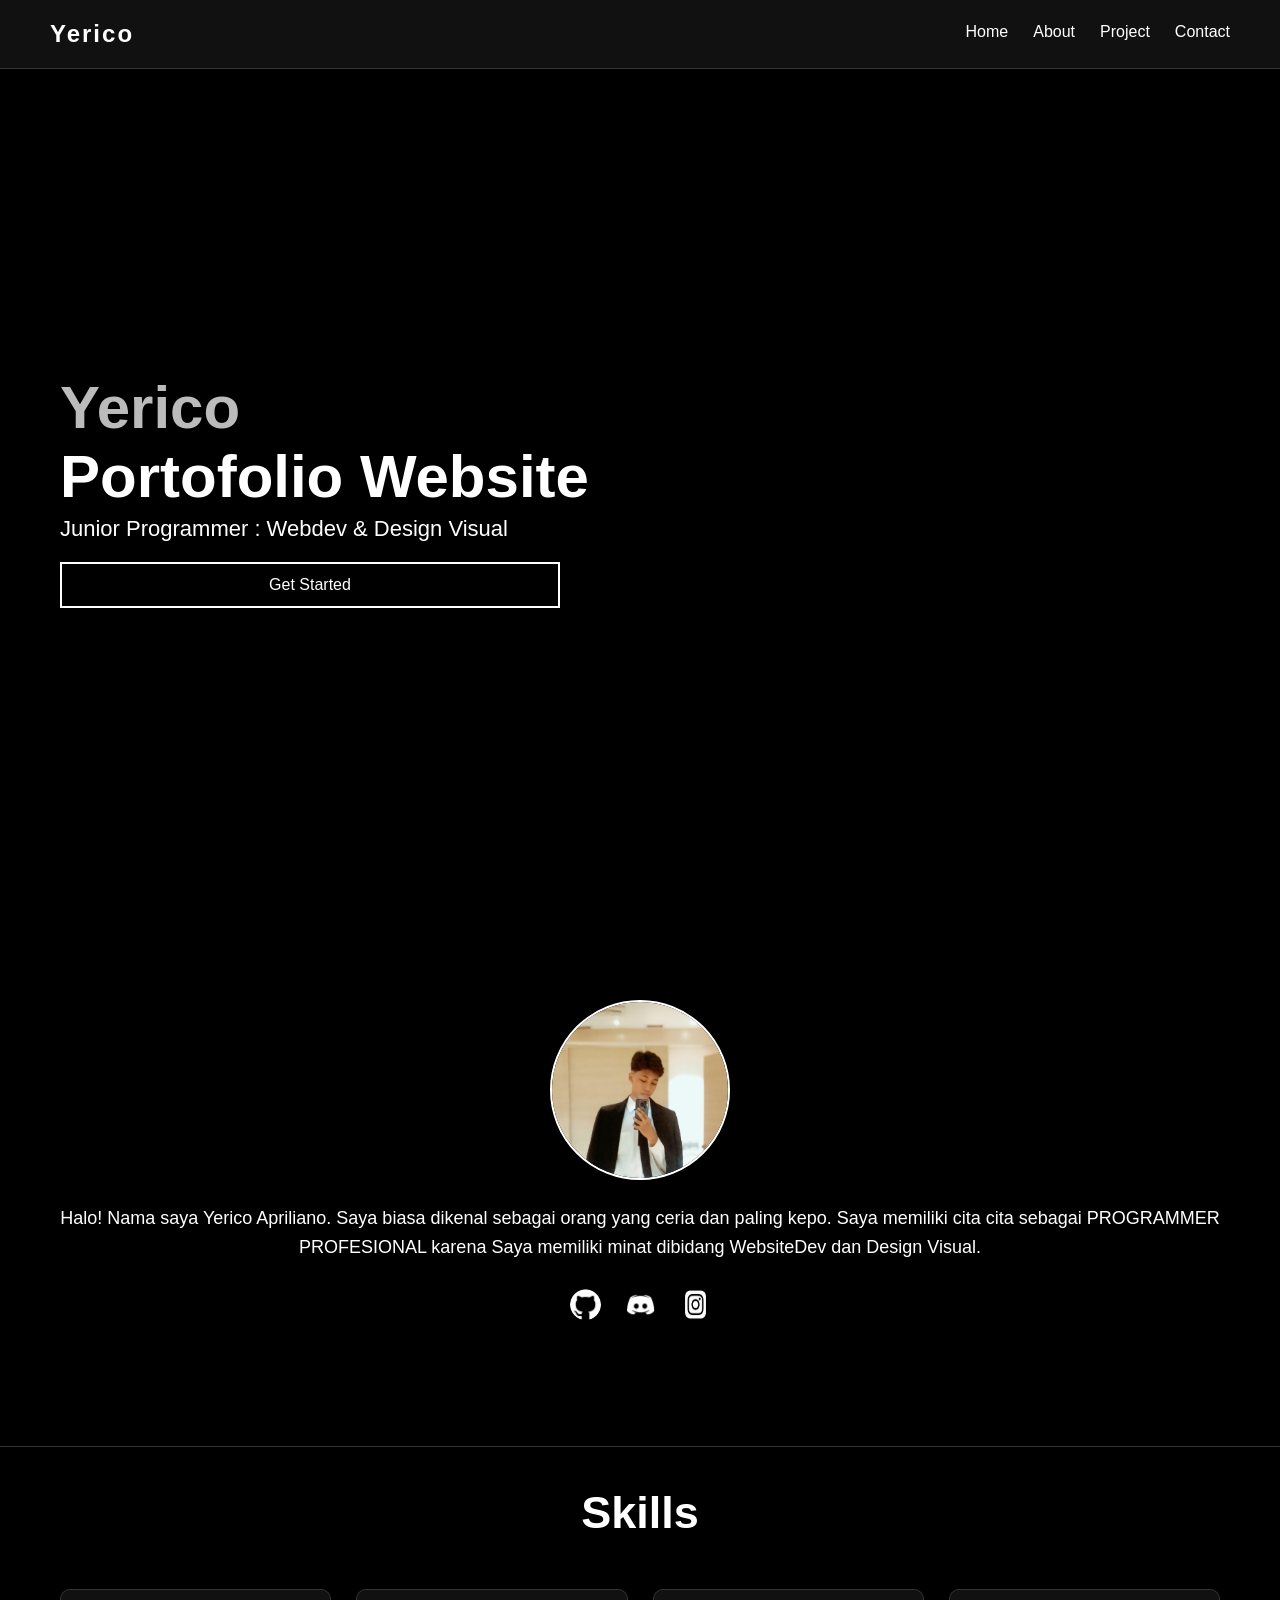
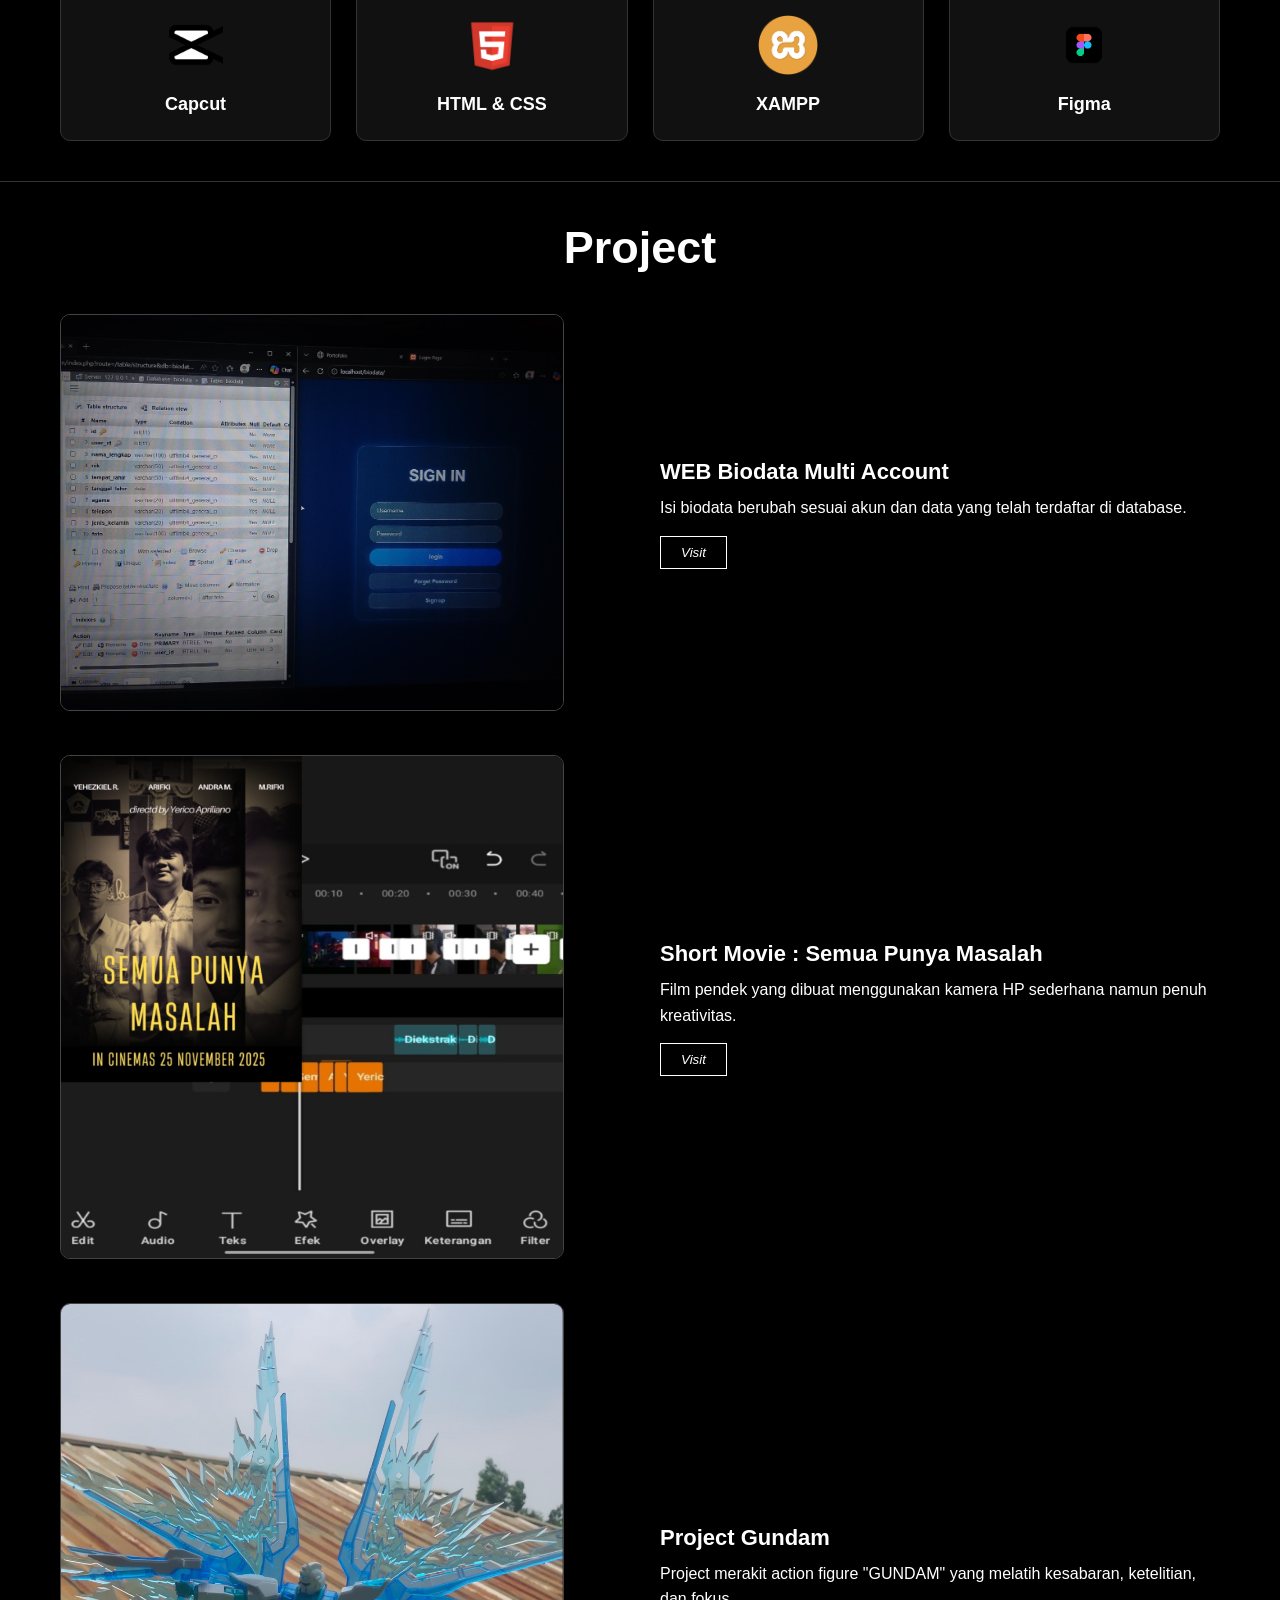
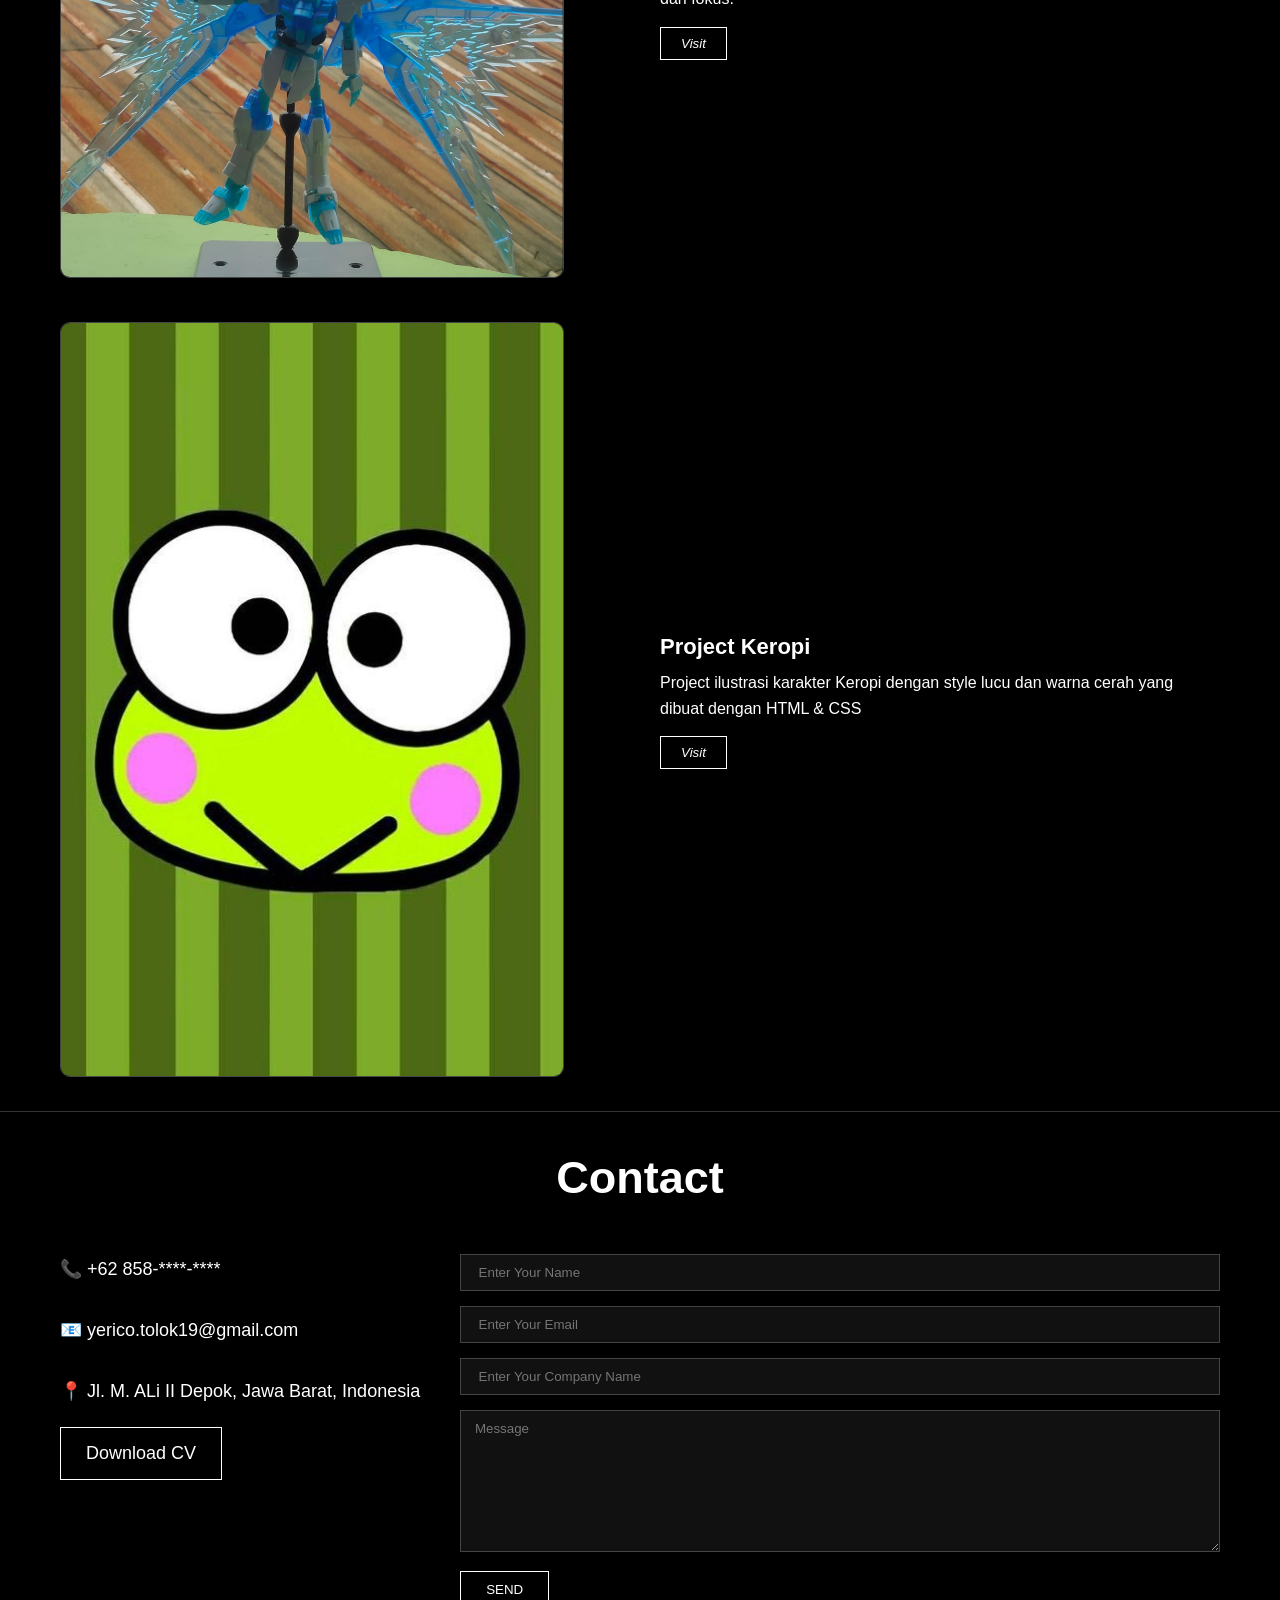
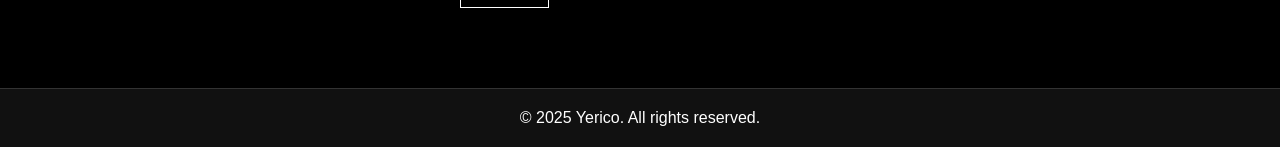
<file: uprak/index.html>
<!DOCTYPE html>
<html lang="en">
<head>
    <meta charset="UTF-8">
    <meta name="viewport" content="width=device-width, initial-scale=1.0">
    <title>Portofolio</title>

    <style>
        * {
            margin: 0;
            padding: 0;
            box-sizing: border-box;
            font-family: "Poppins", sans-serif;
        }

        body {
            background: #000;
            color: #fff;
        }

        a {
            color: white;
            text-decoration: none;
        }

        html {
            scroll-behavior: smooth;
        }

        /* Agar scroll berhenti pas di bawah navbar */
        #home, #about, #skills, #project, #contact {
            scroll-margin-top: 120px;
        }

      /* navbar */
        nav {
            width: 100%;
            padding: 20px 50px;
            display: flex;
            justify-content: space-between;
            align-items: center;
            background: #111;
            position: fixed;
            top: 0;
            z-index: 100;
            border-bottom: 1px solid #333;
        }

        nav h1 {
            font-size: 24px;
            letter-spacing: 2px;
        }

        nav ul {
            display: flex;
            gap: 25px;
        }

        nav ul a {
            font-size: 16px;
            padding-bottom: 5px;
            transition: 0.3s;
        }

        nav ul a:hover {
            border-bottom: 2px solid white;
        }

        @media (max-width: 600px) {
            nav {
                padding: 15px 25px;
            }
            nav ul {
                gap: 15px;
            }
            nav h1 {
                font-size: 20px;
            }
        }

        /* HOME SECTION */

        .home {
            min-height: 100vh;
            display: flex;
            flex-direction: column;
            justify-content: center;
            padding: 120px 60px 40px 60px;
        }

        .home h1 {
            font-size: clamp(35px, 5vw, 60px);
            font-weight: bold;
        }

        .home span {
            color: #bbb;
        }

        .home p {
            font-size: clamp(16px, 2vw, 22px);
            margin-top: 5px;
        }

        .home button {
            margin-top: 20px;
            width: 100%;
            max-width: 500px;
            padding: 12px 0;
            background: transparent;
            border: 2px solid white;
            color: white;
            cursor: pointer;
            transition: 0.3s;
            font-size: 16px;
        }

        /* TOMBOL GET STARTED BERGETAR */
        .home button:hover {
            background: white;
            color: black;
            animation: shake 0.4s linear infinite;
        }

        @keyframes shake {
            0% { transform: rotate(0deg); }
            25% { transform: rotate(1deg); }
            50% { transform: rotate(0deg); }
            75% { transform: rotate(-1deg); }
            100% { transform: rotate(0deg); }
        }

        @media (max-width: 768px) {
            .home {
                padding: 120px 30px 40px 30px;
            }
        }

        /* ABOUT SECTION */
        .about {
            padding: 100px 60px;
            text-align: center;
        }

        .about img {
            width: 180px;
            height: 180px;
            border-radius: 50%;
            border: 2px solid white;
            margin-bottom: 20px;
        }

        /* ANIMASI PROFILE FLOATING */
        .profile img {
            animation: floatProfile 3s ease-in-out infinite;
        }

        @keyframes floatProfile {
            0% { transform: translateY(0); }
            50% { transform: translateY(-12px); }
            100% { transform: translateY(0); }
        }

        .about p {
            font-size: 18px;
            line-height: 1.6;
            margin-bottom: 25px;
        }

        .icon {
            display: flex;
            justify-content: center;
            gap: 20px;
        }

       .icon img {
            width: 35px;
            height: 35px;
            filter: invert(1);
            transition: 0.3s;
        }

        .icon img:hover {
            transform: scale(1.2);
        }

        @media (max-width: 600px) {
            .about {
                padding: 80px 20px;
            }
            .about p {
                font-size: 16px;
            }
        }

        /* SKILL SECTION */
        .skills-title {
            text-align: center;
            padding: 40px 0 10px 0;
            font-size: 30px;
            border-top: 1px solid #333;
        }

        .skills {
            display: grid;
            grid-template-columns: repeat(auto-fit, minmax(150px, 1fr));
            gap: 25px;
            padding: 40px 60px;
        }

        .skill-card {
            background: #111;
            border: 1px solid #333;
            padding: 25px;
            border-radius: 10px;
            text-align: center;
            transition: 0.3s;
        }

        .skill-card:hover {
            transform: translateY(-5px);
            background: #222;
        }

        .skill-card img {
            width: 60px;
            margin-bottom: 10px;
        }

        .skill-card h4 {
            font-size: 18px;
            margin-top: 5px;
        }

        @media (max-width: 600px) {
            .skills {
                padding: 40px 20px;
            }
        }

        /* PROJECT SECTION */
        .HeadPJ {
            text-align: center;
            padding: 40px 0 10px 0;
            font-size: 30px;
            border-top: 1px solid #333;
        }

        .Project {
            width: 100%;
            display: grid;
            grid-template-columns: 1fr 1fr;
            padding: 30px 60px;
            align-items: center;
            gap: 40px;
        }

        /* ANIMASI HOVER GAMBAR PROJECT */
.Project img {
    width: 90%;
    border-radius: 10px;
    border: 1px solid #444;
    transition: transform 0.4s ease, box-shadow 0.4s ease;
}

.Project img:hover {
    transform: scale(1.05) translateY(-5px);
    box-shadow: 0 10px 25px rgba(255, 255, 255, 0.2);
}


        .Kanan h4 {
            font-size: 22px;
            margin-bottom: 10px;
        }

        .Kanan p {
            line-height: 1.6;
            margin-bottom: 15px;
        }

        .see {
            padding: 8px 20px;
            background: transparent;
            border: 1px solid white;
            color: white;
            cursor: pointer;
            transition: 0.3s;
        }

        .see:hover {
            background: white;
            color: black;
        }

        @media (max-width: 768px) {
            .Project {
                grid-template-columns: 1fr;
                text-align: center;
                padding: 30px 20px;
            }
        }

        /* CONTACT SECTION */
        .contact-judul {
            text-align: center;
            font-size: 30px;
            padding: 40px 0 10px 0;
            border-top: 1px solid #333;
        }

        .contact {
            display: flex;
            justify-content: space-between;
            padding: 40px 60px;
            gap: 40px;
            flex-wrap: wrap;
        }

        .info {
            max-width: 400px;
            font-size: 18px;
            line-height: 1.7;
        }

        .download {
            display: inline-block;
            margin-top: 20px;
            padding: 10px 25px;
            border: 1px solid white;
            transition: 0.3s;
        }

        .download:hover {
            background: white;
            color: black;
        }

        .form {
            flex: 1;
        }

        .in,
        .MSSG {
            width: 100%;
            padding: 10px;
            background: #111;
            border: 1px solid #444;
            color: white;
            margin-bottom: 15px;
        }

        .enter {
            padding: 10px 25px;
            background: transparent;
            border: 1px solid white;
            color: white;
            cursor: pointer;
            transition: 0.3s;
        }

        .enter:hover {
            background: white;
            color: black;
        }

        @media (max-width: 768px) {
            .contact {
                padding: 40px 25px;
                text-align: center;
            }
            .info {
                max-width: 100%;
            }
        }

        /* =======================================
           FOOTER
        ========================================*/
        footer {
            text-align: center;
            padding: 20px;
            border-top: 1px solid #333;
            background: #111;
            margin-top: 40px;
        }

    </style>

</head>
<body>

    <!-- NAVBAR -->
    <nav>
        <h1>Yerico</h1>
        <ul>
            <a href="#home">Home</a>
            <a href="#about">About</a>
            <a href="#project">Project</a>
            <a href="#contact">Contact</a>
        </ul>
    </nav>

    <main>

        <!-- HOME -->
        <div class="home" id="home">
            <h1><span>Yerico</span> <br>Portofolio Website</h1>
            <p>Junior Programmer : Webdev & Design Visual</p>
            <a href="#about">
                <button>Get Started</button>
            </a>
        </div>

        <!-- ABOUT -->
        <div class="about" id="about">
            <div class="profile">
                <img src="./assets/WhatsApp Image 2025-12-11 at 00.15.47_d78daf8c.jpg" alt="MyIMG">
            </div>
            <p>
                Halo! Nama saya Yerico Apriliano. Saya biasa dikenal sebagai orang yang ceria dan paling kepo. Saya memiliki cita cita sebagai PROGRAMMER PROFESIONAL karena Saya memiliki minat dibidang WebsiteDev dan Design Visual.
            </p>

            <div class="icon">
                <a href="https://github.com/yericotolok19-code"><img src="./assets/25231.png" width="25"></a>
                <a href="https://discord.gg/sbFs8j4qw3"><img src="./assets/discord-black-icon-1.png" width="25"></a>
                <a href="https://www.instagram.com/19yrco_?igsh=MWM0MjkyZGdzNjM4OA=="><img src="./assets/logo-ig-logo-abundant-instagram-logo-simple-icon-1.png" width="25"></a>
            </div>
        </div>

        <!-- SKILL SECTION -->
        <div class="skills-title" id="skills">
            <h2>Skills</h2>
        </div>

        <div class="skills">
            <div class="skill-card">
                <img src="./assets/capcut.png" alt="">
                <h4>Capcut</h4>
            </div>

            <div class="skill-card">
                <img src="./assets/html.png" alt="">
                <h4>HTML & CSS</h4>
            </div>

            <div class="skill-card">
                <img src="./assets/xampp.png" alt="">
                <h4>XAMPP</h4>
            </div>

            <div class="skill-card">
                <img src="./assets/figma.png" alt="">
                <h4>Figma</h4>
            </div>
        </div>

        <!-- PROJECT -->
        <div class="HeadPJ" id="project"><h2>Project</h2></div>

        <div class="Project">

            <!-- PROJECT 1 -->
            <div class="kiri">
                <img src="./assets/WhatsApp Image 2025-12-11 at 15.09.48.jpeg">
            </div>
            <div class="Kanan">
                <h4>WEB Biodata Multi Account</h4>
                <p>Isi biodata berubah sesuai akun dan data yang telah terdaftar di database.</p>
                <a href="soon.html"><button class="see"><i>Visit</i></button></a>
            </div>

            <!-- PROJECT 2 -->
            <div class="kiri">
                <img src="./assets/WhatsApp Image 2025-12-11 at 16.14.58.jpeg">
            </div>
            <div class="Kanan">
                <h4>Short Movie : Semua Punya Masalah</h4>
                <p>Film pendek yang dibuat menggunakan kamera HP sederhana namun penuh kreativitas.</p>
                <a href="https://youtu.be/QakEAAFUPhM?si=evQ6LoBZBHAUZTLw"><button class="see"><i>Visit</i></button></a>
            </div>

            <!-- PROJECT 3 - GUNDAM -->
            <div class="kiri">
                <img src="./assets/gundam.jpeg">
            </div>
            <div class="Kanan">
                <h4>Project Gundam</h4>
                <p>Project merakit action figure "GUNDAM" yang melatih kesabaran, ketelitian, dan fokus.</p>
                <a href="soon.html"><button class="see"><i>Visit</i></button></a>
            </div>

            <!-- PROJECT 4 - KEROPI -->
            <div class="kiri">
                <img src="./assets/keropi.jpeg">
            </div>
            <div class="Kanan">
                <h4>Project Keropi</h4>
                <p>Project ilustrasi karakter Keropi dengan style lucu dan warna cerah yang dibuat dengan HTML & CSS</p>
                <a href="soon.html"><button class="see"><i>Visit</i></button></a>
            </div>

        </div>

        <!-- CONTACT -->
        <div class="contact-judul" id="contact"><h2>Contact</h2></div>

        <div class="contact">
            <div class="info">
                <p>📞 +62 858-****-****</p><br>
                <p>📧 yerico.tolok19@gmail.com</p><br>
                <p>📍 Jl. M. ALi II Depok, Jawa Barat, Indonesia</p>
                <a class="download" href="#" download="CV">Download CV</a>
            </div>

            <div class="form">
                <form action="https://formspree.io/f/xanzzzgy" method="POST">
                    <input class="in" type="text" name="Nama" placeholder="  Enter Your Name" required>
                    <input class="in" type="email" name="Email" placeholder="  Enter Your Email" required>
                    <input class="in" type="text" name="Company" placeholder="  Enter Your Company Name">

                    <textarea class="MSSG" name="message" rows="8" placeholder=" Message"></textarea>

                    <button class="enter" type="submit">SEND</button>
                </form>
            </div>
        </div>

    </main>

    <footer>
        <p>© 2025 Yerico. All rights reserved.</p>
    </footer>

</body>
</html>
</file>
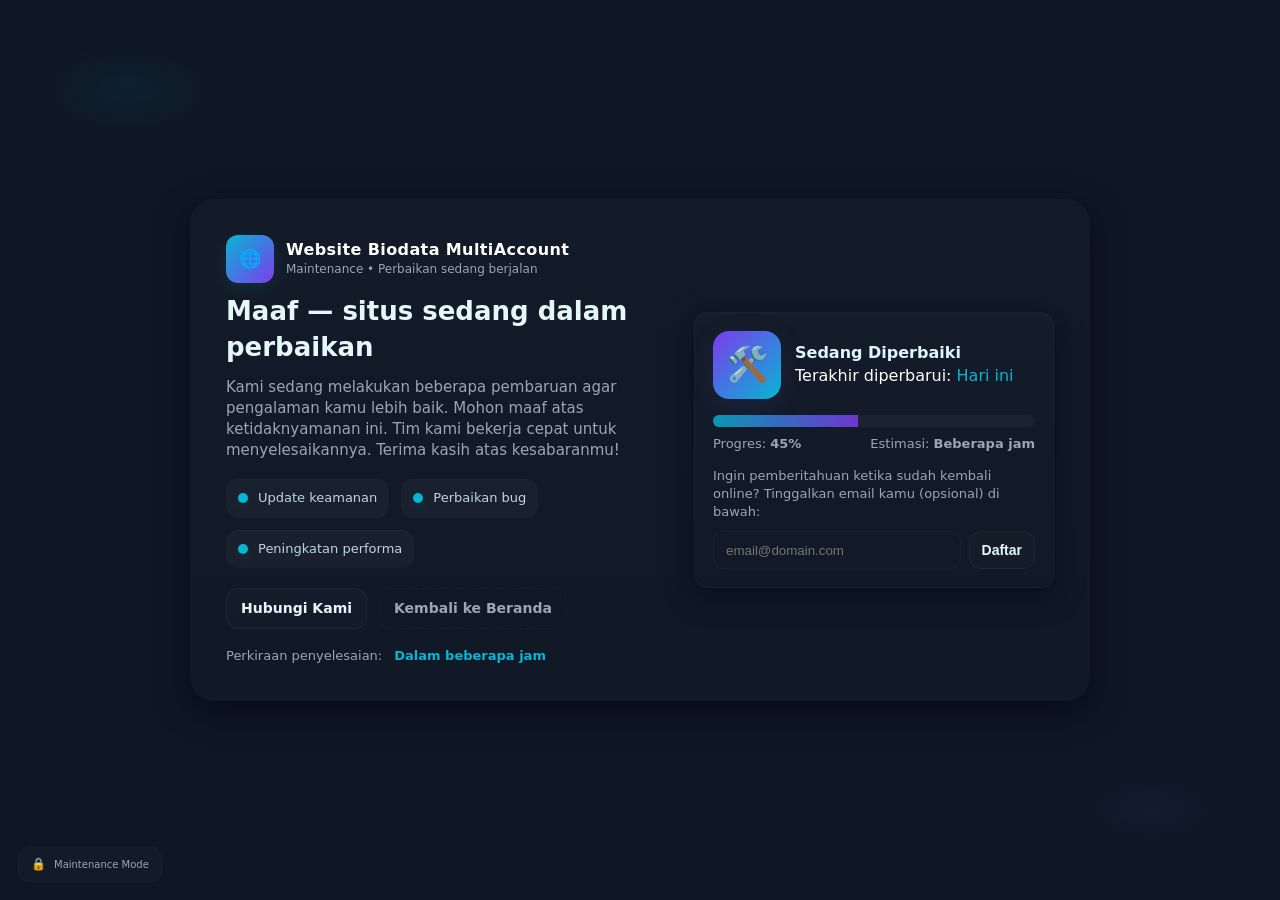
<file: uprak/soon.html>
<!doctype html>
<html lang="id">
<head>
  <meta charset="utf-8" />
  <meta name="viewport" content="width=device-width,initial-scale=1" />
  <title>Situs Sedang Dalam Perbaikan</title>
  <style>
    :root{
      --bg:#0f1724;
      --card:#0b1220;
      --accent:#06b6d4;
      --muted:#9aa7b3;
      --glass: rgba(255,255,255,0.03);
      --radius:18px;
      --maxw:900px;
      font-family: Inter, ui-sans-serif, system-ui, -apple-system, "Segoe UI", Roboto, "Helvetica Neue", Arial;
      color-scheme: dark;
    }

    *{box-sizing:border-box}
    html,body{height:100%}
    body{
      margin:0;
      background:
        radial-gradient(1200px 600px at 10% 10%, rgba(6,182,212,0.06), transparent 8%),
        radial-gradient(1000px 500px at 90% 90%, rgba(99,102,241,0.05), transparent 8%),
        var(--bg);
      display:flex;
      align-items:center;
      justify-content:center;
      padding:32px;
      -webkit-font-smoothing:antialiased;
      -moz-osx-font-smoothing:grayscale;
      line-height:1.4;
    }

    .wrap{
      width:100%;
      max-width:var(--maxw);
      background: linear-gradient(180deg, rgba(255,255,255,0.02), rgba(255,255,255,0.01));
      border-radius:calc(var(--radius) + 6px);
      padding:36px;
      box-shadow: 0 10px 30px rgba(2,6,23,0.7);
      display:grid;
      grid-template-columns: 1fr 360px;
      gap:28px;
      align-items:center;
      backdrop-filter: blur(6px);
    }

    /* responsive: stack on small screens */
    @media (max-width:880px){
      .wrap{ grid-template-columns: 1fr; padding:28px; gap:18px; }
    }

    .left{
      padding-right:6px;
    }

    .logo{
      display:flex;
      gap:12px;
      align-items:center;
      margin-bottom:10px;
    }
    .logo .icon{
      width:48px;
      height:48px;
      border-radius:12px;
      background:linear-gradient(135deg,var(--accent), #7c3aed);
      display:grid;
      place-items:center;
      color:white;
      font-weight:700;
      font-size:18px;
      box-shadow: 0 6px 18px rgba(6,182,212,0.12), inset 0 -6px 14px rgba(255,255,255,0.03);
    }
    .logo h1{ font-size:16px; margin:0; color:white; letter-spacing:0.4px;}
    .logo p{ margin:0; font-size:12px; color:var(--muted)}

    h2{
      margin: 6px 0 12px 0;
      color: #e6f7fb;
      font-size:26px;
    }
    p.lead{
      margin:0 0 18px 0;
      color:var(--muted);
      font-size:15px;
      max-width:680px;
    }

    .features{
      display:flex;
      gap:12px;
      flex-wrap:wrap;
      margin-top:6px;
    }
    .feature{
      background:var(--glass);
      border-radius:12px;
      padding:10px 12px;
      font-size:13px;
      color: #bcd7dc;
      display:flex;
      gap:10px;
      align-items:center;
      box-shadow: inset 0 1px 0 rgba(255,255,255,0.02);
    }
    .feature .dot{
      width:10px;
      height:10px;
      border-radius:50%;
      background:var(--accent);
      box-shadow: 0 4px 10px rgba(6,182,212,0.12);
    }

    .actions{
      margin-top:20px;
      display:flex;
      gap:12px;
      align-items:center;
      flex-wrap:wrap;
    }
    .btn{
      display:inline-flex;
      align-items:center;
      gap:10px;
      padding:10px 14px;
      border-radius:12px;
      text-decoration:none;
      font-weight:600;
      font-size:14px;
      border:1px solid rgba(255,255,255,0.04);
      background:linear-gradient(180deg, rgba(255,255,255,0.02), rgba(255,255,255,0.01));
      color:#e6f7fb;
      transition:transform .14s ease, box-shadow .14s ease;
      cursor:pointer;
    }
    .btn:hover{ transform:translateY(-3px); box-shadow:0 10px 30px rgba(2,6,23,0.6)}
    .btn.secondary{
      background:transparent;
      color:var(--muted);
      border:1px dashed rgba(255,255,255,0.03);
      font-weight:600;
    }

    /* right card */
    .card{
      background: linear-gradient(180deg, rgba(255,255,255,0.01), rgba(255,255,255,0.00));
      border-radius:14px;
      padding:18px;
      border: 1px solid rgba(255,255,255,0.03);
      box-shadow: 0 8px 28px rgba(2,6,23,0.6), inset 0 1px 0 rgba(255,255,255,0.02);
    }

    .status-big{
      display:flex;
      align-items:center;
      gap:14px;
    }
    .status-emoji{
      width:68px;
      height:68px;
      border-radius:16px;
      background:linear-gradient(135deg,#7c3aed, var(--accent));
      display:grid;
      place-items:center;
      font-size:34px;
      color:white;
      box-shadow: 0 8px 28px rgba(99,102,241,0.12);
    }
    .meta{
      color: #dff7fb;
    }
    .meta .when{ font-size:14px; color:var(--muted); margin-top:6px;}

    .progress{
      margin-top:16px;
    }
    .bar{
      width:100%;
      height:12px;
      background: rgba(255,255,255,0.03);
      border-radius:999px;
      overflow:hidden;
    }
    .bar > i{
      display:block;
      height:100%;
      width:45%;
      background: linear-gradient(90deg, rgba(6,182,212,0.8), rgba(124,58,237,0.85));
      box-shadow: 0 6px 18px rgba(99,102,241,0.12);
      transform-origin:left;
      transition:width .7s ease;
    }
    .small{
      font-size:13px;
      color:var(--muted);
      margin-top:8px;
      display:flex;
      justify-content:space-between;
      gap:10px;
      align-items:center;
    }

    footer.note{
      margin-top:18px;
      font-size:13px;
      color:var(--muted);
      display:flex;
      gap:12px;
      align-items:center;
    }

    /* small decorative corner */
    .corner{
      position:fixed;
      left:18px;
      bottom:18px;
      background:rgba(255,255,255,0.02);
      border-radius:10px;
      padding:8px 12px;
      color:var(--muted);
      font-size:12px;
      display:flex;
      gap:8px;
      align-items:center;
      border:1px solid rgba(255,255,255,0.02);
    }

    /* accessibility */
    @media (prefers-reduced-motion:reduce){
      *{transition:none!important}
    }
  </style>
</head>
<body>
  <main class="wrap" role="main" aria-labelledby="title">
    <section class="left" aria-label="Informasi Perbaikan">
      <div class="logo">
        <div class="icon" aria-hidden="true">🌐</div>
        <div>
          <h1>Website Biodata MultiAccount</h1>
          <p>Maintenance • Perbaikan sedang berjalan</p>
        </div>
      </div>

      <h2 id="title">Maaf — situs sedang dalam perbaikan</h2>
      <p class="lead">
        Kami sedang melakukan beberapa pembaruan agar pengalaman kamu lebih baik. Mohon maaf atas ketidaknyamanan ini.
        Tim kami bekerja cepat untuk menyelesaikannya. Terima kasih atas kesabaranmu!
      </p>

      <div class="features" role="list">
        <div class="feature" role="listitem"><span class="dot" aria-hidden="true"></span> Update keamanan</div>
        <div class="feature" role="listitem"><span class="dot" aria-hidden="true"></span> Perbaikan bug</div>
        <div class="feature" role="listitem"><span class="dot" aria-hidden="true"></span> Peningkatan performa</div>
      </div>

      <div class="actions" aria-label="Tindakan">
        <a class="btn" href="mailto:admin@contoh.com?subject=Mengenai%20Maintenance">Hubungi Kami</a>
        <a class="btn secondary" href="index.html">Kembali ke Beranda</a>
      </div>

      <footer class="note" aria-hidden="true">
        <span>Perkiraan penyelesaian:</span>
        <strong style="color:var(--accent)">Dalam beberapa jam</strong>
      </footer>
    </section>

    <aside class="card" aria-label="Status Perbaikan">
      <div class="status-big">
        <div class="status-emoji" aria-hidden="true">🛠️</div>
        <div>
          <div class="meta"><strong>Sedang Diperbaiki</strong></div>
          <div class="when">Terakhir diperbarui: <span style="color:var(--accent)">Hari ini</span></div>
        </div>
      </div>

      <div class="progress" aria-hidden="false">
        <div class="bar" role="progressbar" aria-valuemin="0" aria-valuemax="100" aria-valuenow="45" aria-label="Progres perbaikan">
          <i style="width:45%"></i>
        </div>
        <div class="small">
          <span>Progres: <strong>45%</strong></span>
          <span>Estimasi: <strong>Beberapa jam</strong></span>
        </div>
      </div>

      <div style="margin-top:14px; font-size:13px; color:var(--muted);">
        Ingin pemberitahuan ketika sudah kembali online? Tinggalkan email kamu (opsional) di bawah:
        <form style="margin-top:10px; display:flex; gap:8px;" onsubmit="event.preventDefault(); alert('Terima kasih — ini demo. Silakan hubungi admin untuk daftar pemberitahuan.');">
          <input type="email" name="email" placeholder="email@domain.com" style="flex:1; padding:10px 12px; border-radius:10px; border:1px solid rgba(255,255,255,0.03); background:transparent; color:#e6f7fb;" />
          <button type="submit" class="btn" style="padding:10px 12px;">Daftar</button>
        </form>
      </div>
    </aside>
  </main>

  <div class="corner" aria-hidden="true">
    <span>🔒</span>
    <small>Maintenance Mode</small>
  </div>
</body>
</html>
</file>
